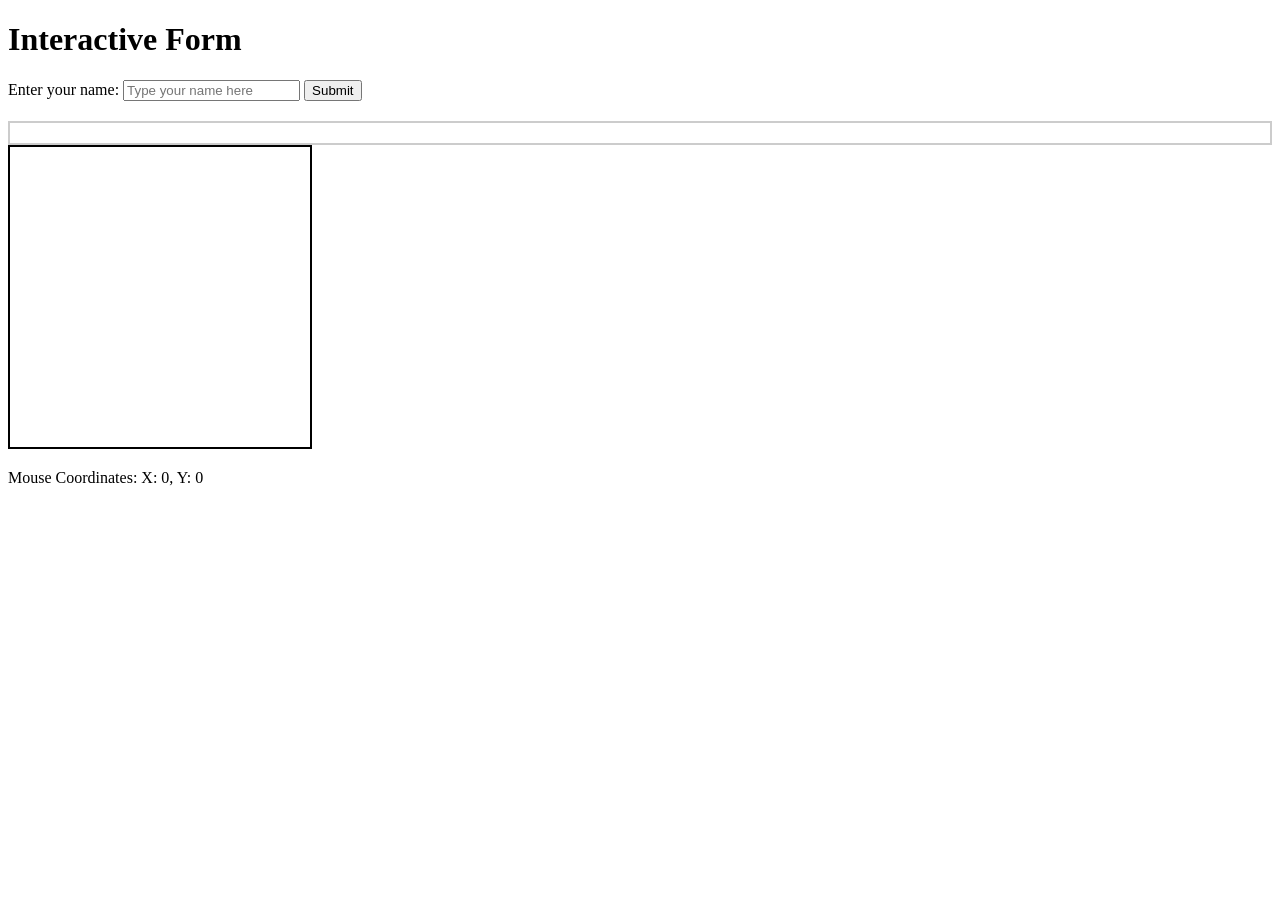
<file: Events Challenge/index.html>
<!DOCTYPE html>

<html lang="en">

<head>

 <meta charset="UTF-8">

 <meta name="viewport" content="width=device-width, initial-scale=1.0">

 <title>Interactive Form Challenge</title>

 <style>

 #mouseTracker {

 width: 300px;

 height: 300px;

 border: 2px solid black;

 margin-bottom: 20px;

 }

 #outputDiv {

 margin-top: 20px;

 padding: 10px;

 border: 2px solid #ccc;

 }

 </style>

</head>

<body>

 <h1>Interactive Form</h1>

  

 <label for="nameInput">Enter your name:</label>

 <input type="text" id="nameInput" placeholder="Type your name here">

 <button id="submitButton">Submit</button>



 <div id="outputDiv"></div>



 <div id="mouseTracker"></div>

 <div id="coordinates">Mouse Coordinates: X: 0, Y: 0</div>



 <script src="main.js"></script>

</body>
</file>
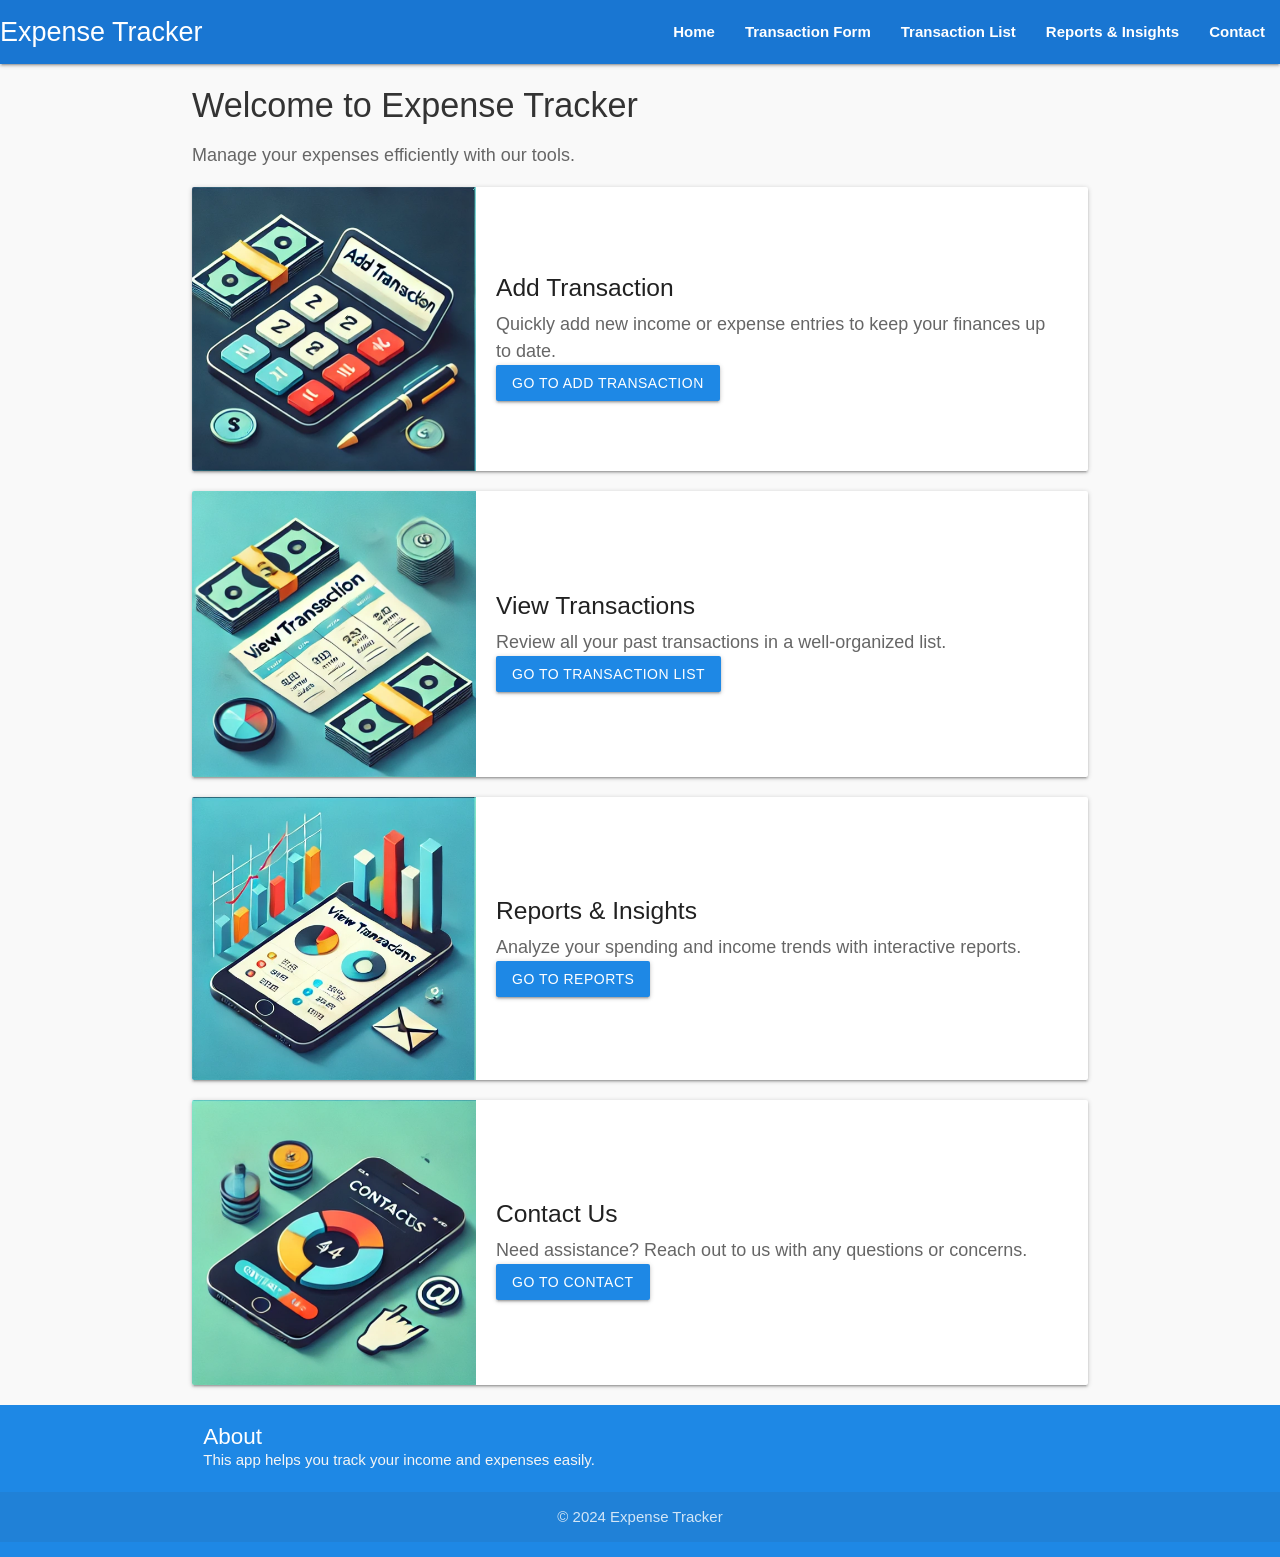
<file: Final Project/index.html>
<!DOCTYPE html>
<html>
<head>
  <title>Home - Expense Tracker</title>
  <link rel="stylesheet" href="css/styles.css">
  <link href="https://fonts.googleapis.com/icon?family=Material+Icons" rel="stylesheet">
  <link href="https://cdnjs.cloudflare.com/ajax/libs/materialize/1.0.0/css/materialize.min.css" rel="stylesheet">
  <script src="https://cdnjs.cloudflare.com/ajax/libs/materialize/1.0.0/js/materialize.min.js"></script>
  <style>
    .card-horizontal {
      display: flex;
      flex-direction: row;
      align-items: center;
      margin-bottom: 20px;
    }
    .card-horizontal .card-image {
      flex: 1;
      text-align: center;
    }
    .card-horizontal .card-content {
      flex: 2;
      padding-left: 20px;
    }
  </style>
</head>
<body>
  <!-- Navbar -->
  <nav>
    <div class="nav-wrapper">
      <a href="#" class="brand-logo">Expense Tracker</a>
      <a href="#" data-target="mobile-demo" class="sidenav-trigger"><i class="material-icons">menu</i></a>
      <ul class="right hide-on-med-and-down">
        <li><a href="index.html">Home</a></li>
        <li><a href="form.html">Transaction Form</a></li>
        <li><a href="list.html">Transaction List</a></li>
        <li><a href="reports.html">Reports & Insights</a></li>
        <li><a href="contact.html">Contact</a></li>
      </ul>
    </div>
  </nav>

  <ul class="sidenav" id="mobile-demo">
    <li><a href="index.html">Home</a></li>
    <li><a href="form.html">Transaction Form</a></li>
    <li><a href="list.html">Transaction List</a></li>
    <li><a href="reports.html">Reports & Insights</a></li>
    <li><a href="contact.html">Contact</a></li>
  </ul>

  <!-- Main Content -->
  <div class="container">
    <h4>Welcome to Expense Tracker</h4>
    <p>Manage your expenses efficiently with our tools.</p>
    <div class="card horizontal card-horizontal">
      <div class="card-image">
        <img src="images/Add Transaction.PNG" alt="Add Transaction">
      </div>
      <div class="card-content">
        <h5>Add Transaction</h5>
        <p>Quickly add new income or expense entries to keep your finances up to date.</p>
        <a href="form.html" class="btn waves-effect waves-light" style="background-color: #1e88e5;">Go to Add Transaction</a>
      </div>
    </div>

    <div class="card horizontal card-horizontal">
      <div class="card-image">
        <img src="images/Transaction List.PNG" alt="Transaction List">
      </div>
      <div class="card-content">
        <h5>View Transactions</h5>
        <p>Review all your past transactions in a well-organized list.</p>
        <a href="list.html" class="btn waves-effect waves-light" style="background-color: #1e88e5;">Go to Transaction List</a>
      </div>
    </div>

    <div class="card horizontal card-horizontal">
      <div class="card-image">
        <img src="images/Insights.PNG" alt="Insights">
      </div>
      <div class="card-content">
        <h5>Reports & Insights</h5>
        <p>Analyze your spending and income trends with interactive reports.</p>
        <a href="reports.html" class="btn waves-effect waves-light" style="background-color: #1e88e5;">Go to Reports</a>
      </div>
    </div>

    <div class="card horizontal card-horizontal">
      <div class="card-image">
        <img src="images/Contact.PNG" alt="Contact">
      </div>
      <div class="card-content">
        <h5>Contact Us</h5>
        <p>Need assistance? Reach out to us with any questions or concerns.</p>
        <a href="contact.html" class="btn waves-effect waves-light" style="background-color: #1e88e5;">Go to Contact</a>
      </div>
    </div>
  </div>

  <!-- Footer -->
  <footer class="page-footer" style="background-color: #1e88e5;">
    <div class="container">
      <div class="row">
        <div class="col l6 s12">
          <h5 class="white-text">About</h5>
          <p class="grey-text text-lighten-4">This app helps you track your income and expenses easily.</p>
        </div>
      </div>
    </div>
    <div class="footer-copyright">
      <div class="container">
        &copy; 2024 Expense Tracker
      </div>
    </div>
  </footer>

  <script>
    document.addEventListener('DOMContentLoaded', function() {
      const elems = document.querySelectorAll('.sidenav');
      M.Sidenav.init(elems);
    });
  </script>
</body>
</html>
</file>
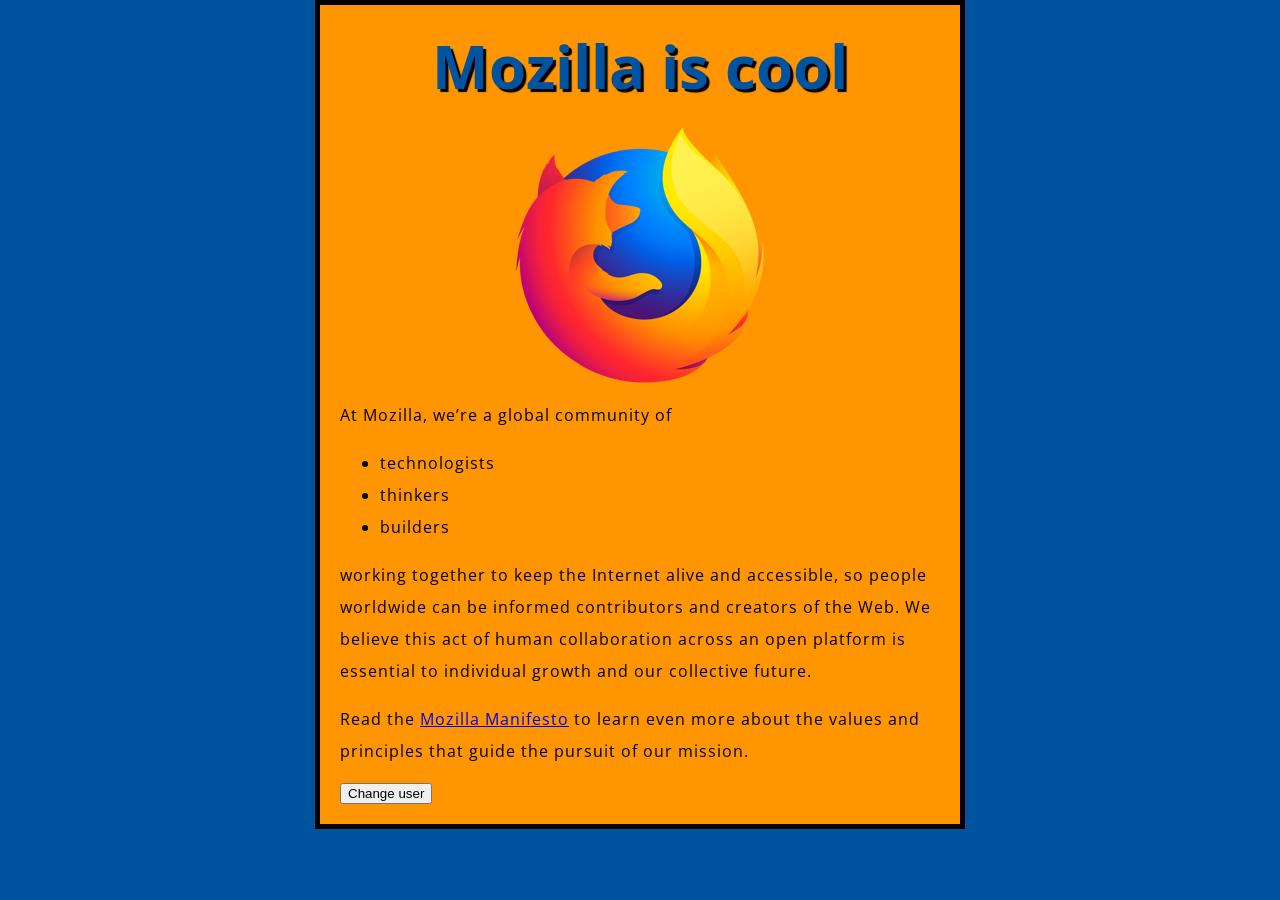
<file: Week 2/Assignment 1/index.html>
<!DOCTYPE html>
<html lang="en">
  <head>
    <meta charset="utf-8">
    <title>My test page</title>
    <link href="http://fonts.googleapis.com/css?family=Open+Sans" rel="stylesheet" type="text/css">
    <link href="styles/style.css" rel="stylesheet" type="text/css">
  </head>
  <body>
    <h1>Mozilla is cool</h1>
    <img src="images/firefox-icon.png" alt="The Firefox logo: a flaming fox surrounding the Earth.">

    <p>At Mozilla, we’re a global community of</p>

    <ul> <!-- changed to list in the tutorial -->
      <li>technologists</li>
      <li>thinkers</li>
      <li>builders</li>
    </ul>

    <p>working together to keep the Internet alive and accessible, so people worldwide can be informed contributors and creators of the Web. We believe this act of human collaboration across an open platform is essential to individual growth and our collective future.</p>

    <p>Read the <a href="https://www.mozilla.org/en-US/about/manifesto/">Mozilla Manifesto</a> to learn even more about the values and principles that guide the pursuit of our mission.</p>
    <button>Change user</button>
    <script src="scripts/main.js"></script>
  </body>
</html>
</file>
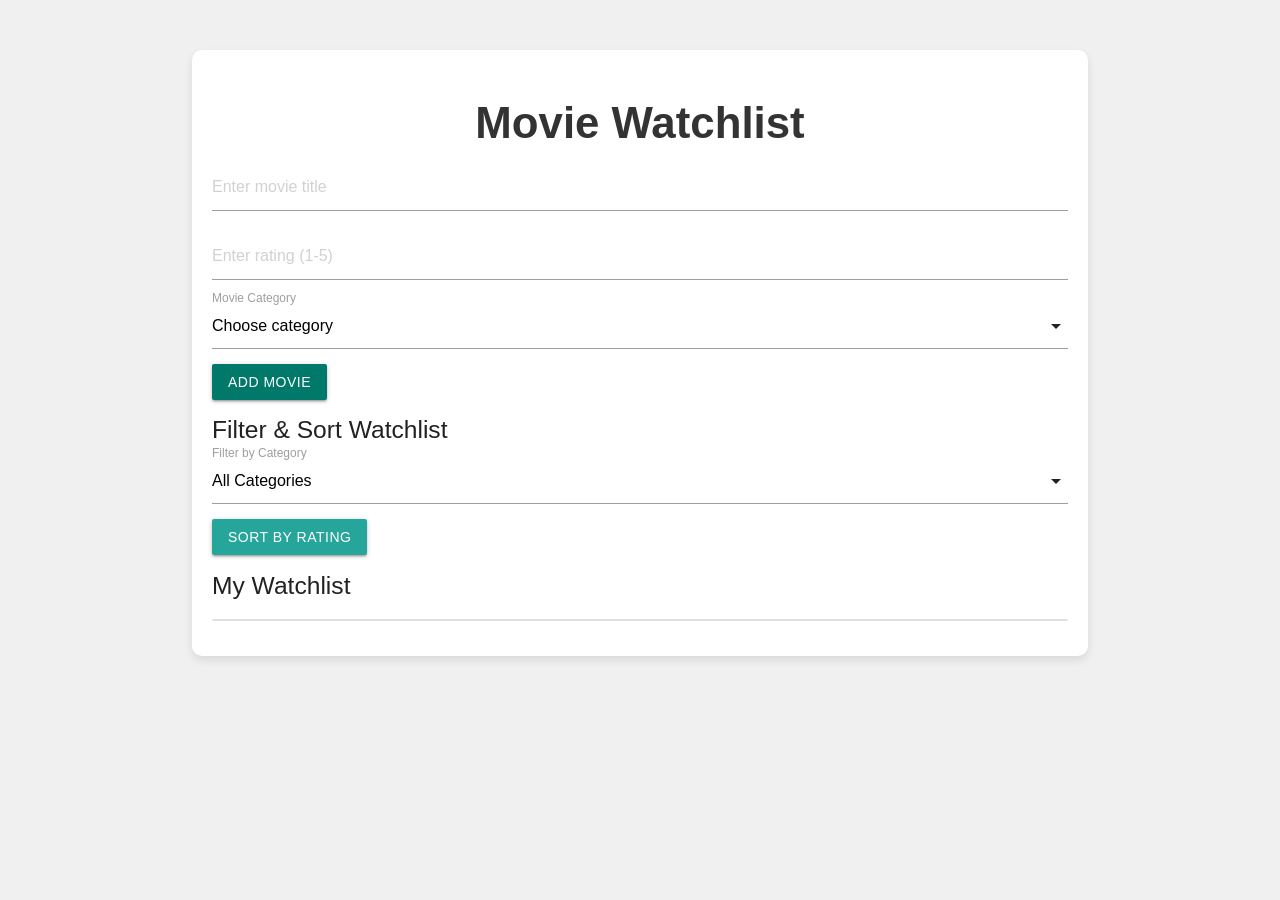
<file: Week 6/MovieWatchList/index.html>
<!DOCTYPE html>
<html lang="en">
  <head>
    <meta charset="UTF-8" />
    <meta name="viewport" content="width=device-width, initial-scale=1.0" />
    <title>Movie Watchlist</title>
    <link
      href="https://fonts.googleapis.com/icon?family=Material+Icons"
      rel="stylesheet"
    />
    <link
      rel="stylesheet"
      href="https://cdnjs.cloudflare.com/ajax/libs/materialize/1.0.0/css/materialize.min.css"
    />
    <link rel="stylesheet" href="css/styles.css" />
  </head>
  <body>
    <div class="container">
      <h3 class="center-align">Movie Watchlist</h3>

      <!-- Movie Title Input -->
      <div class="input-field">
        <input
          id="movie-name"
          type="text"
          class="validate"
          placeholder="Enter movie title"
        />
      </div>

      <!-- Movie Rating Input -->
      <div class="input-field">
        <input
          id="movie-rating"
          type="number"
          min="1"
          max="5"
          class="validate"
          placeholder="Enter rating (1-5)"
        />
      </div>

      <!-- Movie Category Select -->
      <div class="input-field">
        <select id="movie-category">
          <option value="" disabled selected>Choose category</option>
          <option value="Action">Action</option>
          <option value="Comedy">Comedy</option>
          <option value="Drama">Drama</option>
          <option value="Horror">Horror</option>
          <option value="Romance">Romance</option>
          <option value="Sci-Fi">Sci-Fi</option>
        </select>
        <label>Movie Category</label>
      </div>

      <!-- Add Movie Button -->
      <button
        id="add-movie-btn"
        class="btn waves-effect waves-light"
        type="button"
      >
        Add Movie
      </button>

      <!-- Filter Controls -->
      <div class="filter-controls">
        <h5>Filter & Sort Watchlist</h5>
        
        <!-- Category Filter Dropdown -->
        <div class="input-field">
          <select id="filter-category">
            <option value="All" selected>All Categories</option>
            <option value="Action">Action</option>
            <option value="Comedy">Comedy</option>
            <option value="Drama">Drama</option>
            <option value="Horror">Horror</option>
            <option value="Romance">Romance</option>
            <option value="Sci-Fi">Sci-Fi</option>
          </select>
          <label>Filter by Category</label>
        </div>

        <!-- Sort Button (Sort by Rating) -->
        <button id="sort-rating" class="btn waves-effect waves-light" type="button">Sort by Rating</button>
      </div>

      <h5>My Watchlist</h5>
      <ul id="movie-list" class="collection">
        <!-- Movies will be added here dynamically -->
      </ul>
    </div>

    <!-- Materialize JavaScript -->
    <script src="https://cdnjs.cloudflare.com/ajax/libs/materialize/1.0.0/js/materialize.min.js"></script>

    <script src="js/main.js"></script>

    <!-- Initialize Materialize Select -->
    <script>
      document.addEventListener('DOMContentLoaded', function() {
        var elems = document.querySelectorAll('select');
        var instances = M.FormSelect.init(elems);
      });
    </script>
  </body>
</html>
</file>
<file: Final Project/css/styles.css>
/* General Reset */
html, body {
    height: 100%;
  }
  
  body {
    display: flex;
    min-height: 100vh;
    flex-direction: column;
  }

  main {
    flex: 1 0 auto;
  }

  .container {
    flex: 1;
  }

body {
    font-family: 'Roboto', sans-serif;
    background-color: #f9f9f9;
    margin: 0;
    padding: 0;
  }
  
  /* Navbar */
  .nav-wrapper {
    background-color: #1976d2; /* Primary blue */
  }
  
  .nav-wrapper .brand-logo {
    font-size: 1.8rem;
  }
  
  .nav-wrapper ul li a {
    color: #ffffff; /* White links */
    font-weight: bold;
  }
  
  /* Sidenav */
  .sidenav {
    background-color: #f5f5f5; /* Light gray background */
  }
  
  .sidenav li a {
    color: #1976d2; /* Blue links */
    font-weight: bold;
  }
  
  /* Main Content */
  .container {
    margin-top: 2rem;
    margin-bottom: 2rem;
  }
  
  h4 {
    font-size: 2rem;
    color: #333333; /* Dark gray */
  }
  
  p {
    font-size: 1.2rem;
    color: #666666; /* Medium gray */
  }
  
  /* Forms */
  .input-field label {
    color: #1976d2; /* Blue label text */
  }
  
  .input-field input:focus + label,
  .input-field textarea:focus + label {
    color: #1976d2 !important; /* Focused label text */
  }
  
  .input-field input:focus,
  .input-field textarea:focus {
    border-bottom: 2px solid #1976d2 !important; /* Blue underline */
    box-shadow: none !important;
  }
  
  /* Buttons */
  .btn {
    background-color: #1976d2; /* Primary blue */
  }
  
  .btn:hover {
    background-color: #004ba0; /* Darker blue */
  }
  
  /* Tables */
  table {
    margin-top: 1.5rem;
    border-collapse: collapse;
    width: 100%;
    background-color: #ffffff;
  }
  
  table th,
  table td {
    padding: 1rem;
    text-align: left;
  }
  
  table th {
    background-color: #f0f0f0; /* Light gray header */
    color: #333333; /* Dark gray text */
    font-weight: bold;
  }
  
  table tr:nth-child(even) {
    background-color: #f9f9f9; /* Alternate row background */
  }
  
  table tr:hover {
    background-color: #e3f2fd; /* Light blue hover */
  }
  
  /* Footer */
  .page-footer {
    background-color: #1976d2;
    color: #ffffff;
    padding: 1rem 0;
  }
  
  .page-footer .container h5 {
    margin: 0;
    font-size: 1.5rem;
  }
  
  .page-footer .container p {
    margin: 0;
    font-size: 1rem;
  }
  
  .footer-copyright {
    background-color: #004ba0; /* Dark blue */
    color: #ffffff;
    text-align: center;
    padding: 0.5rem 0;
  }
</file>
<file: Week 2/Assignment 1/styles/style.css>
html {
  font-size: 10px;
  font-family: 'Open Sans', sans-serif;
}


h1 {
  font-size: 60px;
  text-align: center;
}

p, li {
  font-size: 16px;
  line-height: 2;
  letter-spacing: 1px;
}


html {
  background-color: #00539F;
}

body {
  width: 600px;
  margin: 0 auto;
  background-color: #FF9500;
  padding: 0 20px 20px 20px;
  border: 5px solid black;
}

h1 {
  margin: 0;
  padding: 20px 0;
  color: #00539F;
  text-shadow: 3px 3px 1px black;
}

img {
  display: block;
  margin: 0 auto;
}
</file>
<file: Week 6/MovieWatchList/css/styles.css>
body {
    background-color: #f0f0f0;
    font-family: Arial, sans-serif;
  }
  
  .container {
    margin-top: 50px;
    padding: 20px;
    background-color: #fff;
    border-radius: 10px;
    box-shadow: 0 4px 8px rgba(0, 0, 0, 0.1);
  }
  
  h3 {
    color: #333;
    font-weight: bold;
  }
  
  input {
    margin-bottom: 20px;
  }
  
  #movie-list {
    margin-top: 20px;
  }
  
  .collection-item {
    display: flex;
    justify-content: space-between;
    align-items: center;
  }
  
  .collection-item .movie-title {
    font-weight: 500;
  }
  
  .collection-item .remove-btn {
    color: red;
    cursor: pointer;
  }
  
  #add-movie-btn {
    background-color: #00796b;
  }
  
  #add-movie-btn:hover {
    background-color: #004d40;
  }
</file>
